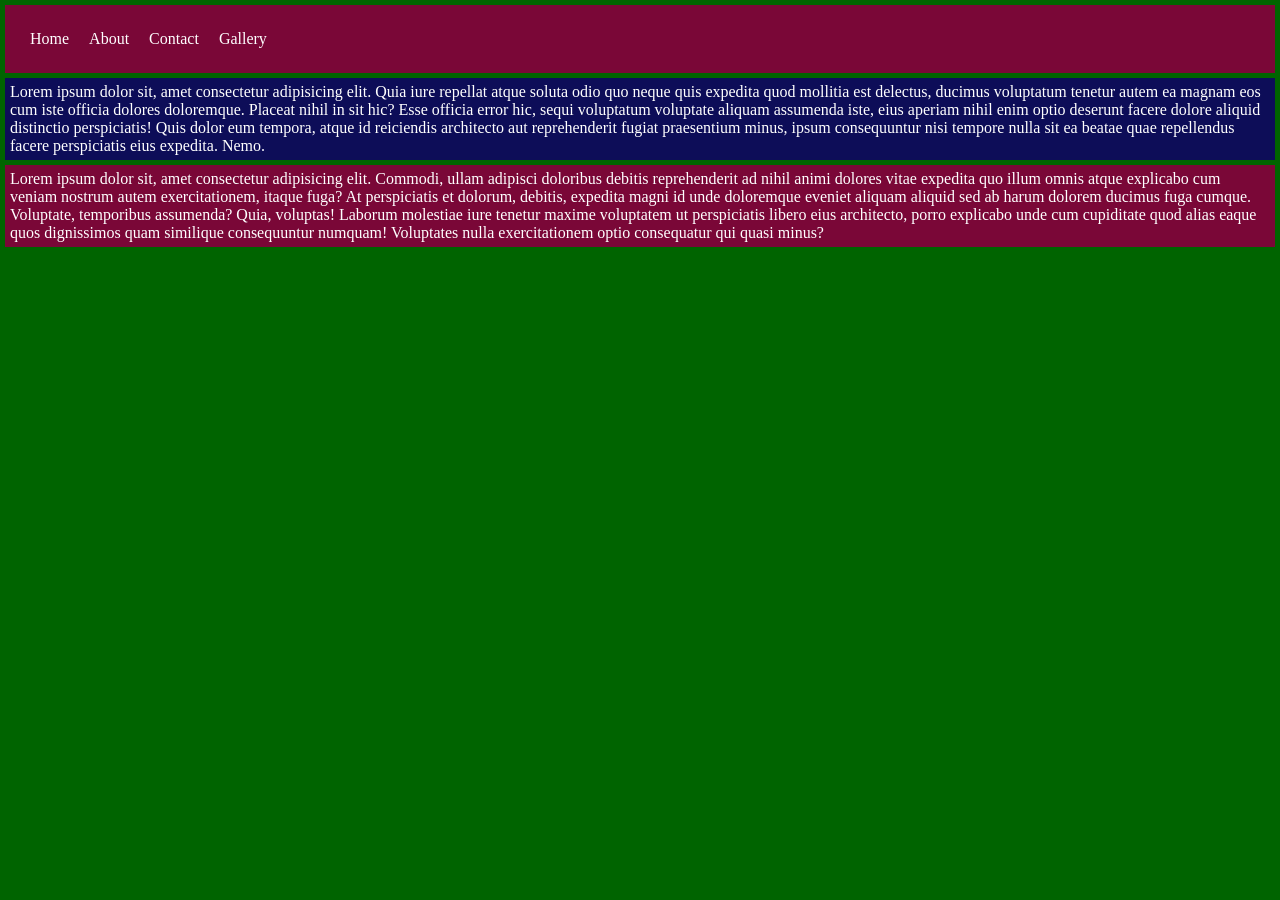
<file: 33 - Multicolor Navbar using CSS Variables/index.html>
<!DOCTYPE html>
<html lang="en">

<head>
    <meta charset="UTF-8">
    <meta name="viewport" content="width=device-width, initial-scale=1.0">
    <title>AnkitNavbar</title>
    <style>
        * {
            margin: 0;
            padding: 0;
        }

        :root {
            --textcolor: white;
            --maincolor: rgb(13, 13, 88);
            --seccolor: rgb(122, 7, 55);
            --defmar: 5px;
            --defpad: 5px;
            --pad2: 10px;
        }

        body {
            background-color: darkgreen;
        }

        ul {
            display: flex;
            /* margin: var(--defmar); */
            padding: var(--pad2);
            list-style: none;
        }

        ul li {
            padding: var(--pad2);
        }

        .navbar {
            color: var(--textcolor);
            background-color: var(--seccolor);
            margin: var(--defmar);
            padding: var(--defpad);
        }

        div p {
            background-color: var(--maincolor);
            color: var(--textcolor);
            margin: var(--defmar);
            padding: var(--defpad);
        }
        div p:last-child{
            background-color: var(--seccolor);
            
        }
    </style>
</head>

<body>
    <div class="navbar">
        <ul>
            <li>Home</li>
            <li>About</li>
            <li>Contact</li>
            <li>Gallery</li>
        </ul>
    </div>
    <div>
        <p>Lorem ipsum dolor sit, amet consectetur adipisicing elit. Quia iure repellat atque soluta odio quo neque quis
            expedita quod mollitia est delectus, ducimus voluptatum tenetur autem ea magnam eos cum iste officia dolores
            doloremque. Placeat nihil in sit hic? Esse officia error hic, sequi voluptatum voluptate aliquam assumenda
            iste, eius aperiam nihil enim optio deserunt facere dolore aliquid distinctio perspiciatis! Quis dolor eum
            tempora, atque id reiciendis architecto aut reprehenderit fugiat praesentium minus, ipsum consequuntur nisi
            tempore nulla sit ea beatae quae repellendus facere perspiciatis eius expedita. Nemo.</p>

        <p>
            Lorem ipsum dolor sit, amet consectetur adipisicing elit. Commodi, ullam adipisci doloribus debitis
            reprehenderit ad nihil animi dolores vitae expedita quo illum omnis atque explicabo cum veniam nostrum autem
            exercitationem, itaque fuga? At perspiciatis et dolorum, debitis, expedita magni id unde doloremque eveniet
            aliquam aliquid sed ab harum dolorem ducimus fuga cumque. Voluptate, temporibus assumenda? Quia, voluptas!
            Laborum molestiae iure tenetur maxime voluptatem ut perspiciatis libero eius architecto, porro explicabo
            unde cum cupiditate quod alias eaque quos dignissimos quam similique consequuntur numquam! Voluptates nulla
            exercitationem optio consequatur qui quasi minus?
        </p>
    </div>
</body>

</html>
</file>
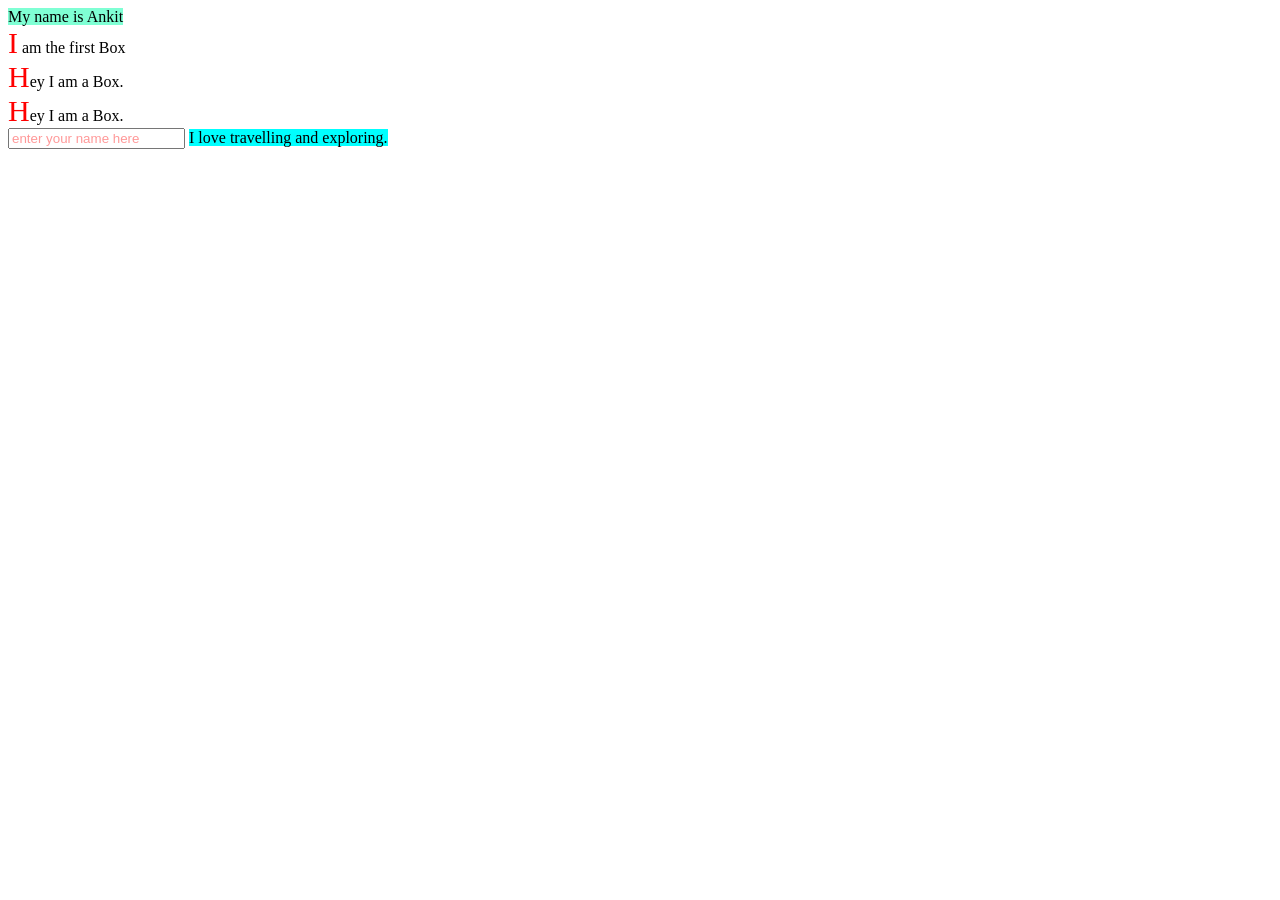
<file: 35 - More on CSS Selectors/index.html>
<!DOCTYPE html>
<html lang="en">
<head>
    <meta charset="UTF-8">
    <meta name="viewport" content="width=device-width, initial-scale=1.0">
    <title>Document</title>
    <style>
        /* .box:first-child{
            background-color: rgb(31, 155, 19);
        } */
        /* .box::first-line{
            color: rgb(201, 36, 36);
        } */
        /* .boxes *{
            color: blueviolet;
            border: 2px solid black;
        } */
        /* [data-color = "primary"]{
            margin-top: 50px;
            padding: 35px;
        } */

        /* p , a , .box, [data-color = "primary"]{
            margin-top: 50px;
            padding: 35px;
        } */

        /* .box:nth-child(odd){
            background-color: cornflowerblue;
        } */

    /* .box:nth-last-child(1){
        background-color: grey;
    } */
     .boxes::before{
        content: "My name is Ankit";
        /* border: 2px solid black; */
        /* padding: 5px; */
        background-color: aquamarine;

     }
     .boxes::after{
        content: "I love travelling and exploring.";
        /* border: 2px solid black; */
        /* padding: 5px; */
        background-color: aqua;
     }
     ::selection{
        color: aquamarine;
        background-color: black;
     }
     .box::first-letter{
        font-size: 30px;
        color: red;
     }
     input::placeholder{
        color:red;
        opacity: 40%;
     }
    </style>
</head>
<body>
    <div class="boxes">
        <div data-color="primary" class="box">I am the first Box</div>
        <div class="box">Hey I am a Box.</div>
        <div class="box">Hey I am a Box.</div>
        <input type="text" placeholder="enter your name here">
    </div>
</body>
</html>
</file>
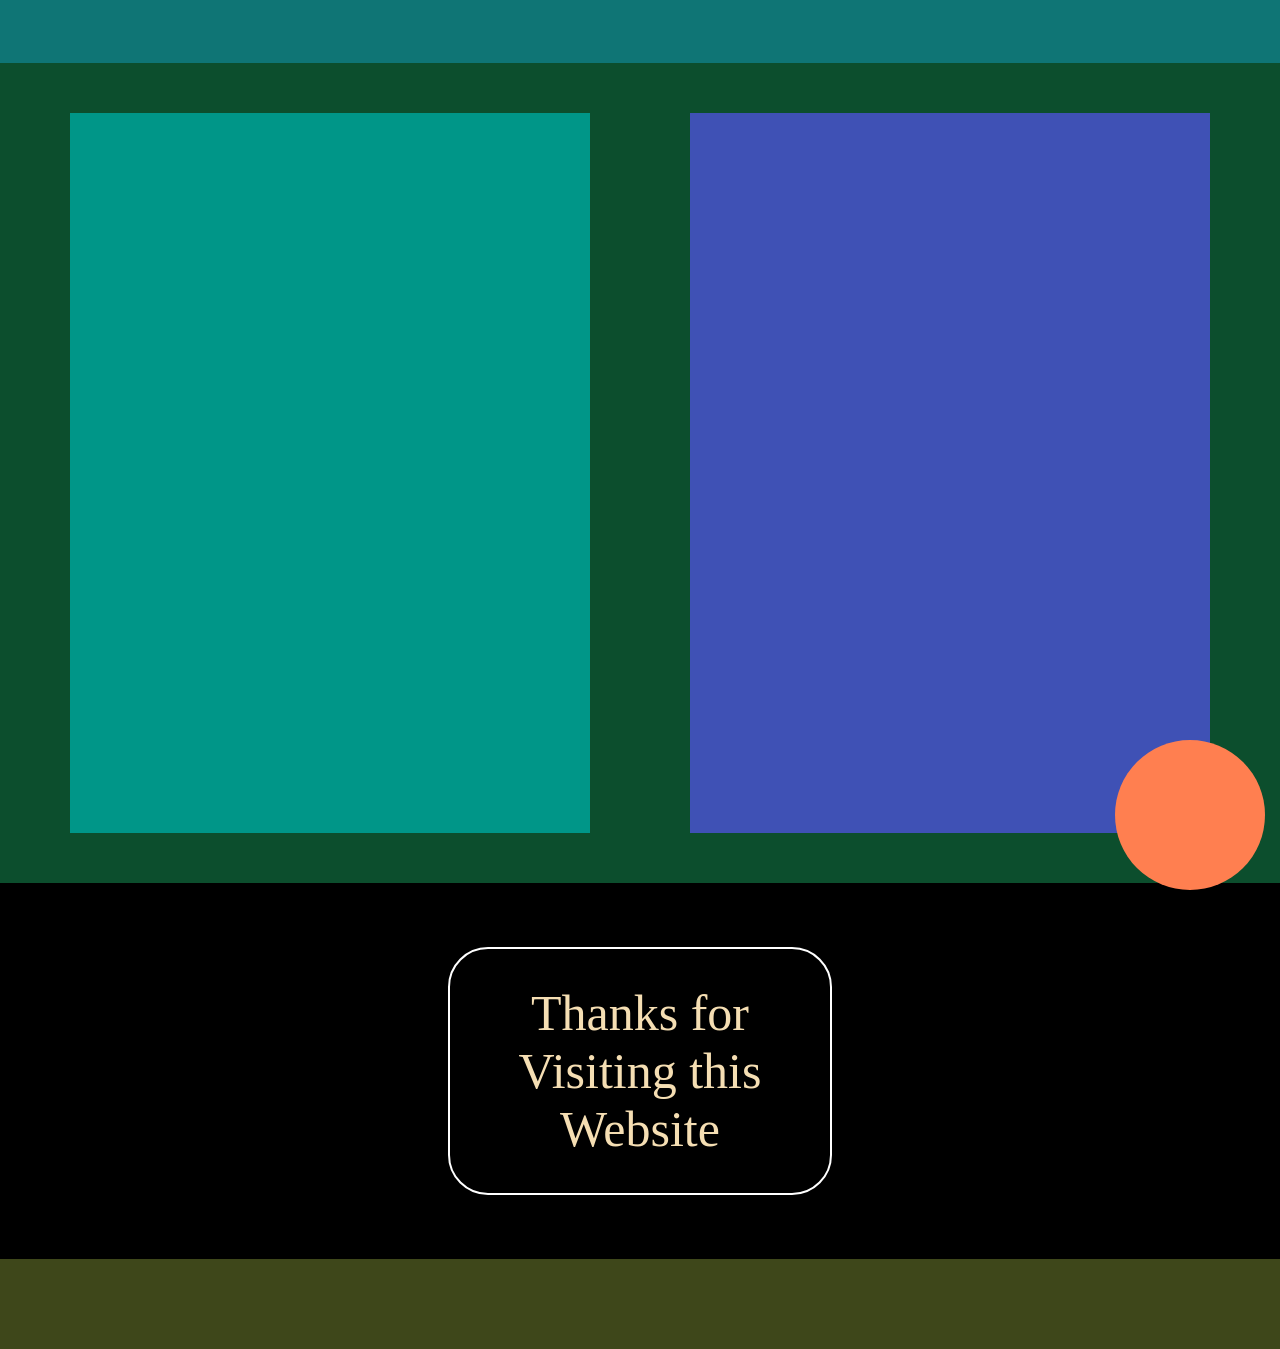
<file: 37 - Website Layout/index.html>
<!DOCTYPE html>
<html lang="en">

<head>
    <meta charset="UTF-8">
    <meta name="viewport" content="width=device-width, initial-scale=1.0">
    <title>Website Layout</title>
   <link rel="stylesheet" href="style.css">
</head>

<body>
    <header>
        <nav>
            <!-- <ul>
                <li>Home</li>
                <li>About</li>
                <li>Contact</li>
                <li>Services</li>
                <li>Gallery</li>
            </ul> -->
        </nav>
    </header>

    <div class="boxes">
        <div class="box1">

        </div>

        <div class="box2">

        </div>
    </div>


    <div class="box3">
        <p>
            Thanks for Visiting this Website
        </p>
    </div>
    <div class="logo">

    </div>
    <footer></footer>
</body>

</html>
</file>
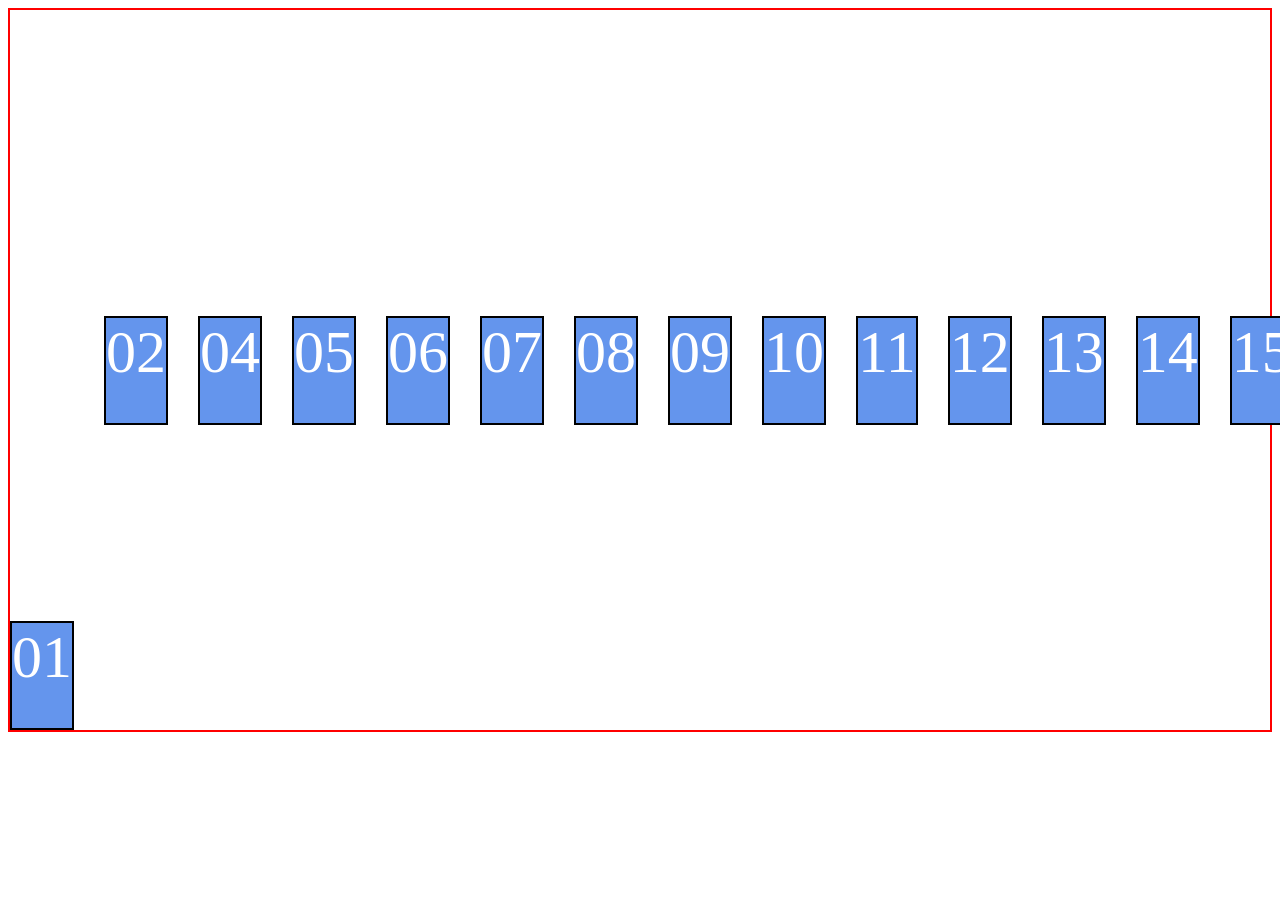
<file: 38 - Flex box in CSS/index.html>
<!DOCTYPE html>
<html lang="en">
<head>
    <meta charset="UTF-8">
    <meta name="viewport" content="width=device-width, initial-scale=1.0">
    <title>CSS Flexbox</title>
    <link rel="stylesheet" href="style.css">
</head>
<body>
    <main>
        <div class="container">
            <div class="item item1">01</div>
            <div class="item">02</div>
            <div class="item order-1">03</div>
            <div class="item">04</div>
            <div class="item">05</div>
            <div class="item">06</div>
            <div class="item">07</div>
            <div class="item">08</div>
            <div class="item">09</div>
            <div class="item">10</div>
            <div class="item">11</div>
            <div class="item">12</div>
            <div class="item">13</div>
            <div class="item">14</div>
            <div class="item">15</div>
            <div class="item">01</div>
            <div class="item">02</div>
            <div class="item">03</div>
            <div class="item">04</div>
            <div class="item">05</div>
            <div class="item">06</div>
            <div class="item">07</div>
            <div class="item">08</div>
            <div class="item">09</div>
            <div class="item">10</div>
            <div class="item">11</div>
            <div class="item">12</div>
            <div class="item">13</div>
            <div class="item">14</div>
            <div class="item">15</div>
        </div>
    </main>
</body>
</html>
</file>
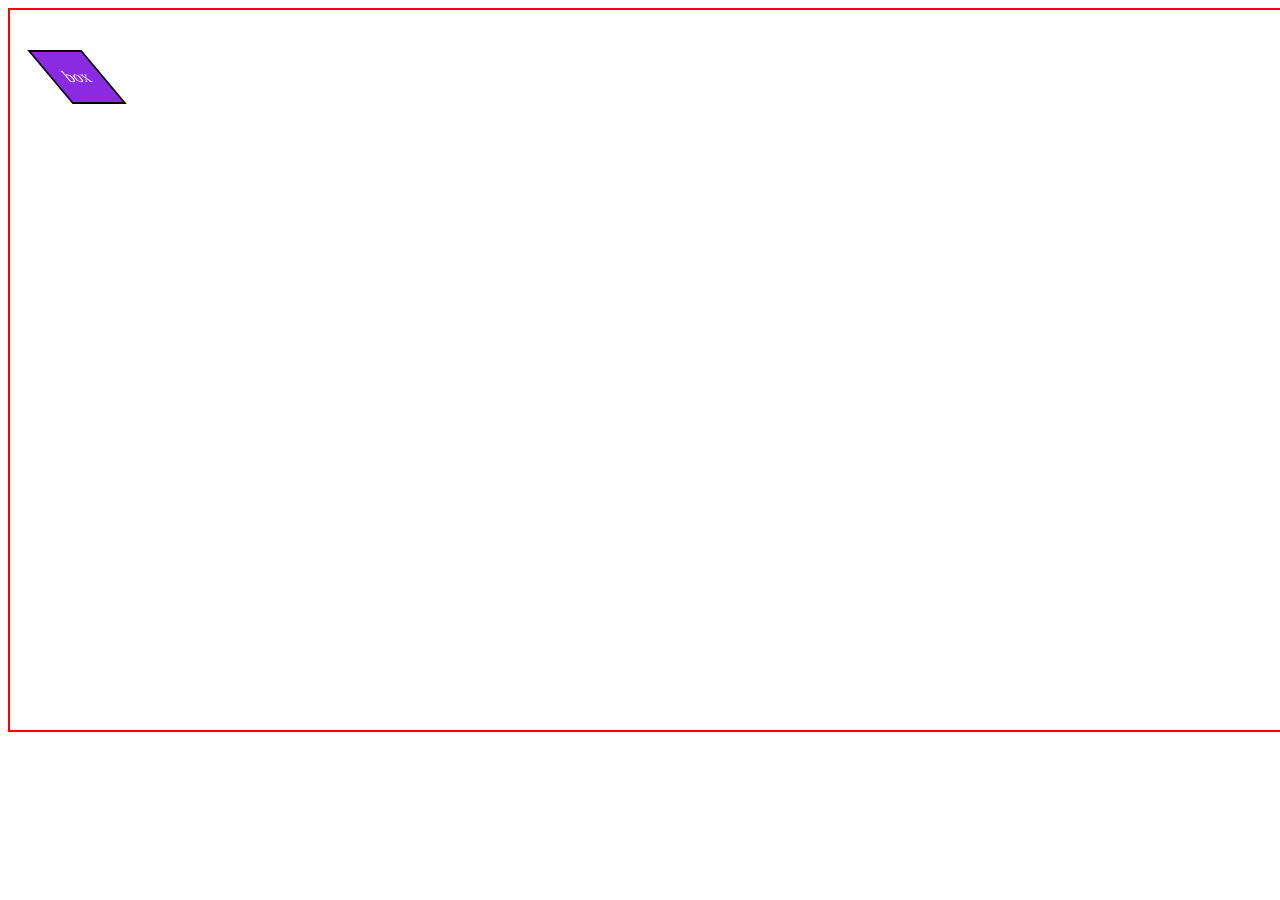
<file: 42 - CSS Transform/index.html>
<!DOCTYPE html>
<html lang="en">
<head>
    <meta charset="UTF-8">
    <meta name="viewport" content="width=device-width, initial-scale=1.0">
    <title>CSS Transform</title>
    <link rel="stylesheet" href="style.css">
</head>
<body>
    <div class="container">
        <div class="box">
box
        </div>
    </div>
</body>
</html>
</file>
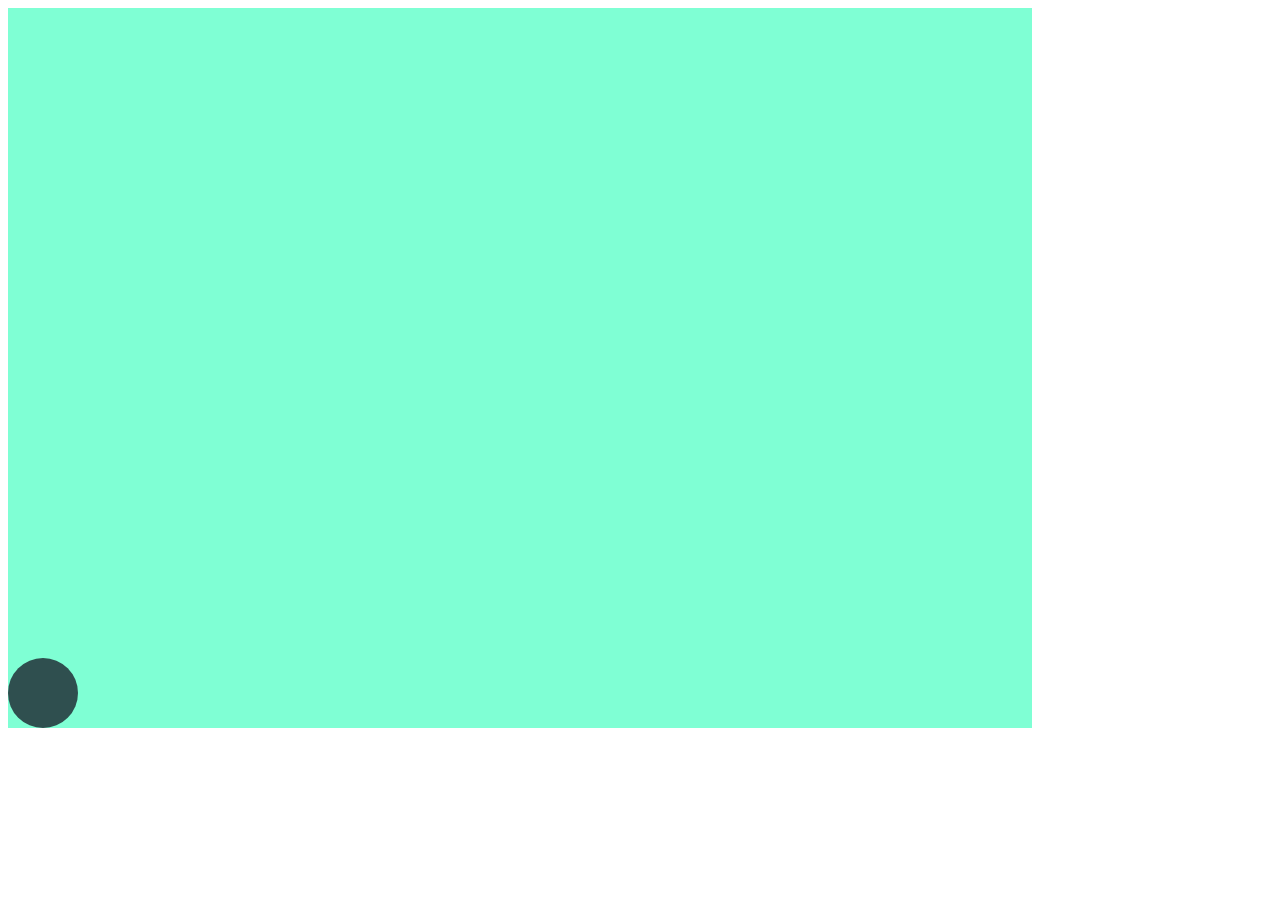
<file: 48 - Bounce Animation/index.html>
<!DOCTYPE html>
<html lang="en">
<head>
    <meta charset="UTF-8">
    <meta name="viewport" content="width=device-width, initial-scale=1.0">
    <title>Bounce Animations</title>
    <link rel="stylesheet" href="style.css">
</head>
<body>
    <div class="container">
        <div class="box">
        </div>
    </div>
</body>
</html>
</file>
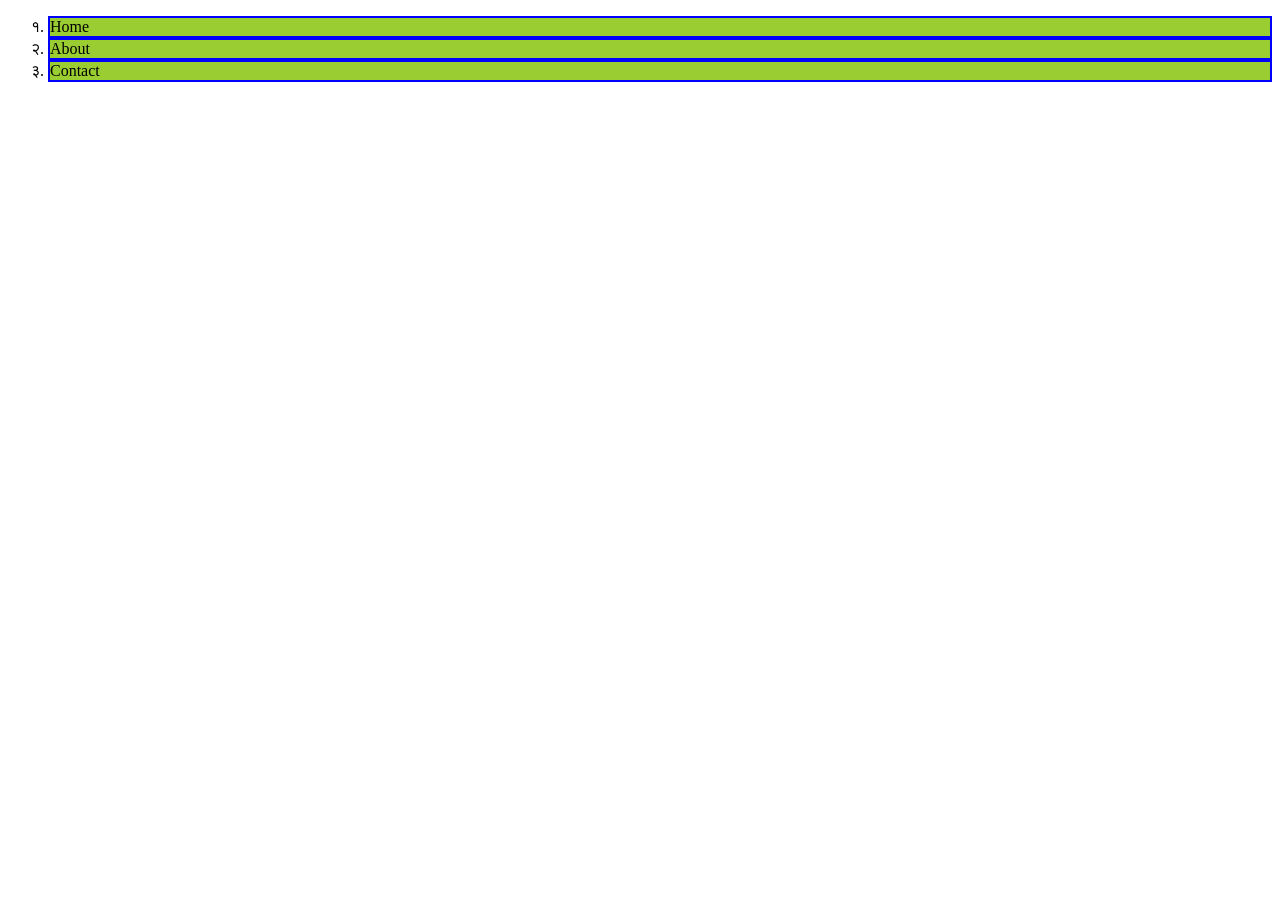
<file: VIDEO25 - Styling Lists using CSS/index.html>
<!DOCTYPE html>
<html lang="en">
<head>
    <meta charset="UTF-8">
    <meta name="viewport" content="width=device-width, initial-scale=1.0">
    <title>CSS Lists</title>
    <style>
        nav ul li{
            /* list-style: disc; */
            list-style-position: inside;
            background-color: yellowgreen;
            border: 2px solid blue;
            /* list-style-image: url(); */
            list-style: devanagari;
            
        }
    </style>
</head>
<body>
    <nav>
        <ul>
            <li>Home</li>
            <li>About</li>
            <li>Contact</li>
        </ul>
    </nav>
</body>
</html>
</file>
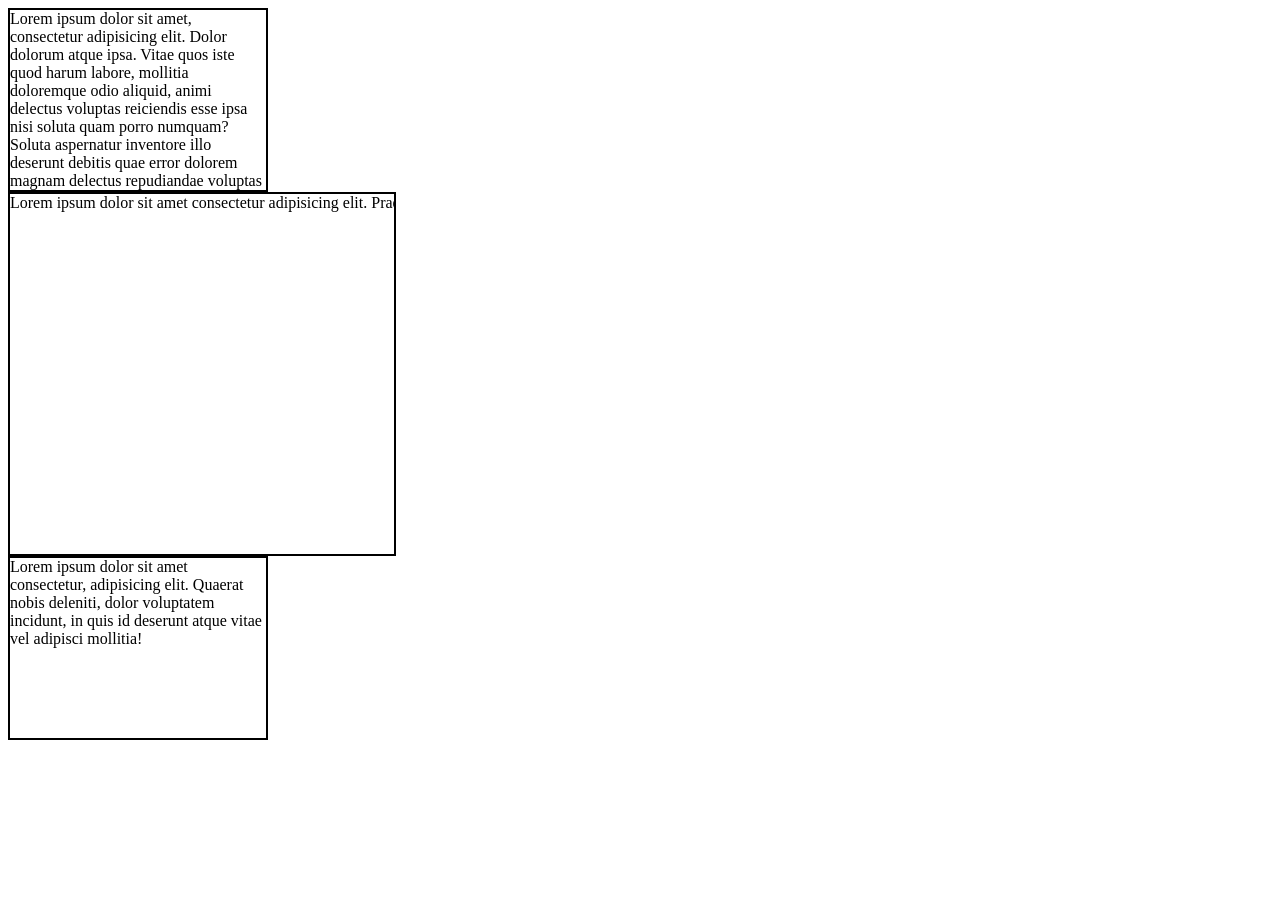
<file: VIDEO26 - CSS Overflow Property/index.html>
<!DOCTYPE html>
<html lang="en">
<head>
    <meta charset="UTF-8">
    <meta name="viewport" content="width=device-width, initial-scale=1.0">
    <title>OVERFLOW</title>
    <style>
        .box{
            height: 20vh;
            width: 20vw;
            border: 2px solid black;
            overflow: scroll;
            /* overflow: clip; */
        }
        .box2{
            height: 40vh;
            width: 30vw;
            border: 2px solid black;
            overflow: auto;
            white-space: nowrap;
            /* text-overflow: ellipsis; */
        }
        .box3{
            height: 20vh;
            width: 20vw;
            border: 2px solid black;
            /* overflow-x: auto;
            overflow-y: scroll; */
            overflow: auto hidden;
        }
    </style>
</head>
<body>
    <div class="box">Lorem ipsum dolor sit amet, consectetur adipisicing elit. Dolor dolorum atque ipsa. Vitae quos iste quod harum labore, mollitia doloremque odio aliquid, animi delectus voluptas reiciendis esse ipsa nisi soluta quam porro numquam? Soluta aspernatur inventore illo deserunt debitis quae error dolorem magnam delectus repudiandae voluptas cupiditate, quod totam ratione. Neque quidem ut tenetur veritatis ratione.</div>
    
    <div class="box2">
        Lorem ipsum dolor sit amet consectetur adipisicing elit. Praesentium dolore quas totam quis pariatur minima dolores, veniam, aliquam harum explicabo doloremque architecto est corporis rem iste earum distinctio neque, tempora ad modi? Aperiam delectus voluptatibus molestiae autem, praesentium impedit excepturi iusto culpa earum nemo sit dicta neque, esse, voluptatem exercitationem! Ipsum veritatis, odit asperiores fugit, unde quis tempora illum exercitationem quaerat quam nihil, vitae perferendis blanditiis incidunt.
    </div>
    <div class="box3">
        Lorem ipsum dolor sit amet consectetur, adipisicing elit. Quaerat nobis deleniti, dolor voluptatem incidunt, in quis id deserunt atque vitae vel adipisci mollitia!
    </div>
</body>
</html>
</file>
<file: 37 - Website Layout/style.css>
* {
    margin: 0;
    padding: 0;
}

header {
    position: sticky;
    top: 0;
}

body {

    background-color: black;
    color: wheat;
}

nav {
    height: 7vh;
    background-color: rgb(15, 117, 117);
    color: white;
}

ul {
    display: flex;

}

ul li {
    list-style: none;
    padding: 10px;
    /* font-size: 50px; */
}

.boxes {
    /* background-color: black; */
    display: flex;
    background-color: rgb(12, 78, 45);
    text-align: center;
}

.box1 {

    background-color: #009688;
    /* width: 655px;
    height: 870px; */
    height: 80vh;
    width: 50%;
    margin: 50px;
    margin-left: 70px;
}

.box2 {
    background-color: #3F51B5;
    /* width: 655px;
    height: 870px; */
    height: 80vh;
    width: 50%;
    margin: 50px;
    margin-right: 70px;
}

.box3 {

    border: 2px solid white;
    border-radius: 40px;
    padding: 35px;
    margin: 5vw 35vw;


}

p {
    font-size: 50px;
    text-align: center;
}

.logo {
    background-color: coral;
    height: 150px;
    width: 150px;
    /* border: 1px solid black; */
    border-radius: 150px;
    position: fixed;
    bottom: 10px;
    right: 15px;
    position: fixed;
}

footer {
    background-color: rgb(62, 71, 26);
    height: 10vh;
}
</file>
<file: 38 - Flex box in CSS/style.css>
.container{
    border: 2px solid red;
    height: 80vh;
    display: flex;
    /* justify-content: center; */
    align-items: center;
    /* flex-wrap: wrap; */
    /* flex-wrap: wrap-reverse; */
    /* align-content: flex-start; */
    /* flex-direction: column; */
    /* flex-direction: column-reverse; */
    /* flex-direction: row; */
    /* flex-flow: row wrap; */
    /* gap: 30px; */
    /* row-gap: 100px;
    column-gap: 30px; */
    gap: 100px 30px;
    

}
.item{
    background-color: cornflowerblue;
    border: 2px solid black;
    /* margin: 5px; */
    height: 105px;
    width: 105px;
    font-size: 60px;
    color: white;
}
.order-1{
    order: 1;
}
.order-2{
    order: 2;
}
.order-3{
    order: 3;
}
.item1{
    /* flex-grow: 2 ; */
    /* flex-shrink: 2; */
    align-self: flex-end;
}
</file>
<file: 42 - CSS Transform/style.css>
.box{
    height: 50px;
    width: 50px;
    border: 2px solid black;
    background-color: blueviolet;
    color: white;
    display: flex;
    justify-content: center;
    align-items: center;
    /* rotate: 45deg; */
    /* transform:rotate( 0.5turn); */
    /* transform: rotateX(34deg);
    transform: rotateY(42deg); */
    /* transform: rotateZ(45deg); */
    /* transform: scale(2.1); */
    /* transform: scaleX(1.2);
    transform: scaleY(2.1); */
    /* transform: scaleZ(1.2); */
    /* transform: skew(31deg); */
    /* transform: translate(40px); */
    transform: translateX(40px) translateY(40px) skew(40deg);
}
.container{
    border: 2px solid red;
    height: 80vh;
    width: 100vw;
}
</file>
<file: 48 - Bounce Animation/style.css>
.container{
    background-color: aquamarine;
    height: 80vh;
    width: 80vw;
    position: relative;
}
.box{
    background-color: darkslategrey;
    height: 70px;
    width: 70px;
    border-radius: 40px;
    position: absolute;
    bottom: 0;
    left: 0;

    animation: up 1.1s cubic-bezier(0.1, 0.8, 0.2, 1.0) 0s infinite alternate,
                right 4s linear 0s infinite normal ;
    /* animation: name duration timing-function delay iteration-count direction fill-mode; */
    /* animation: right 4s ease-out 0s infinite normal; */
}
@keyframes up{
    from{}
    to{transform: translateY(-200px);}
}
@keyframes right{
    from{}
    to{
        transform: translateX(250px);
    }
}
</file>
